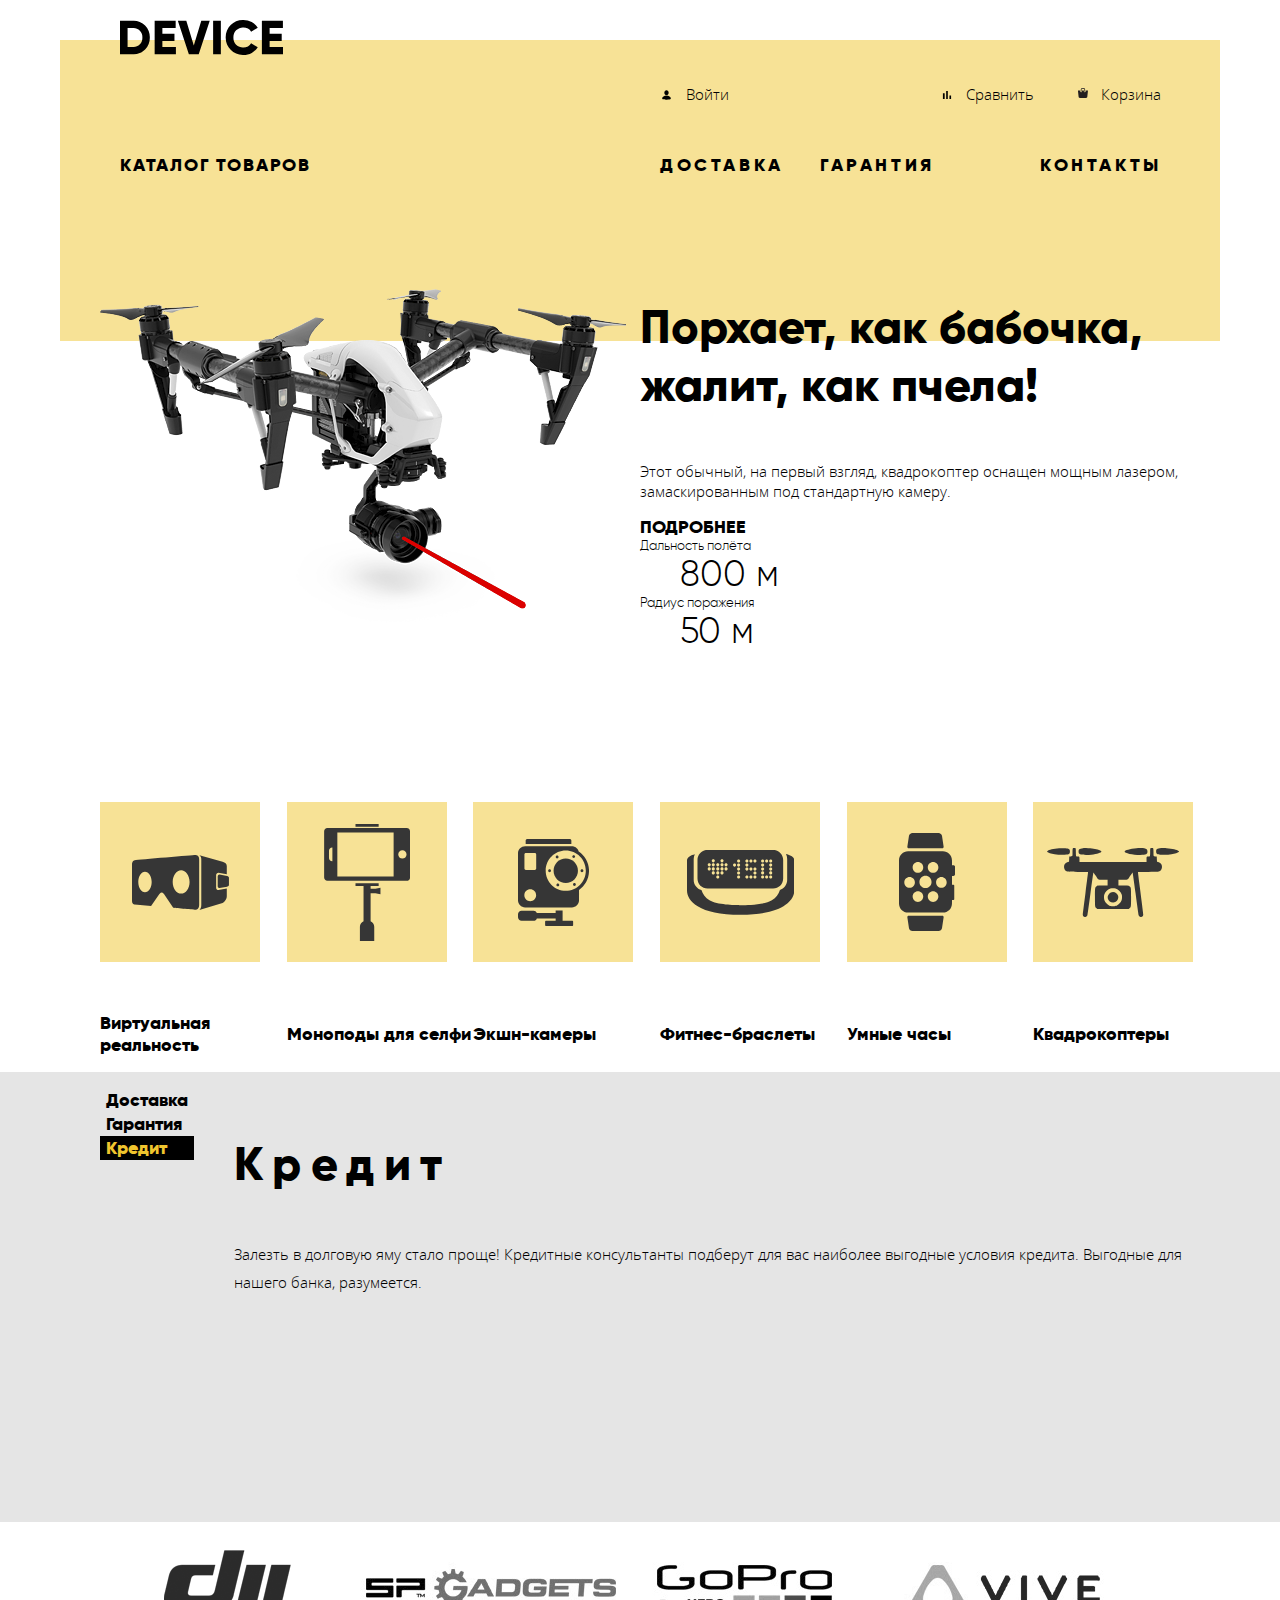
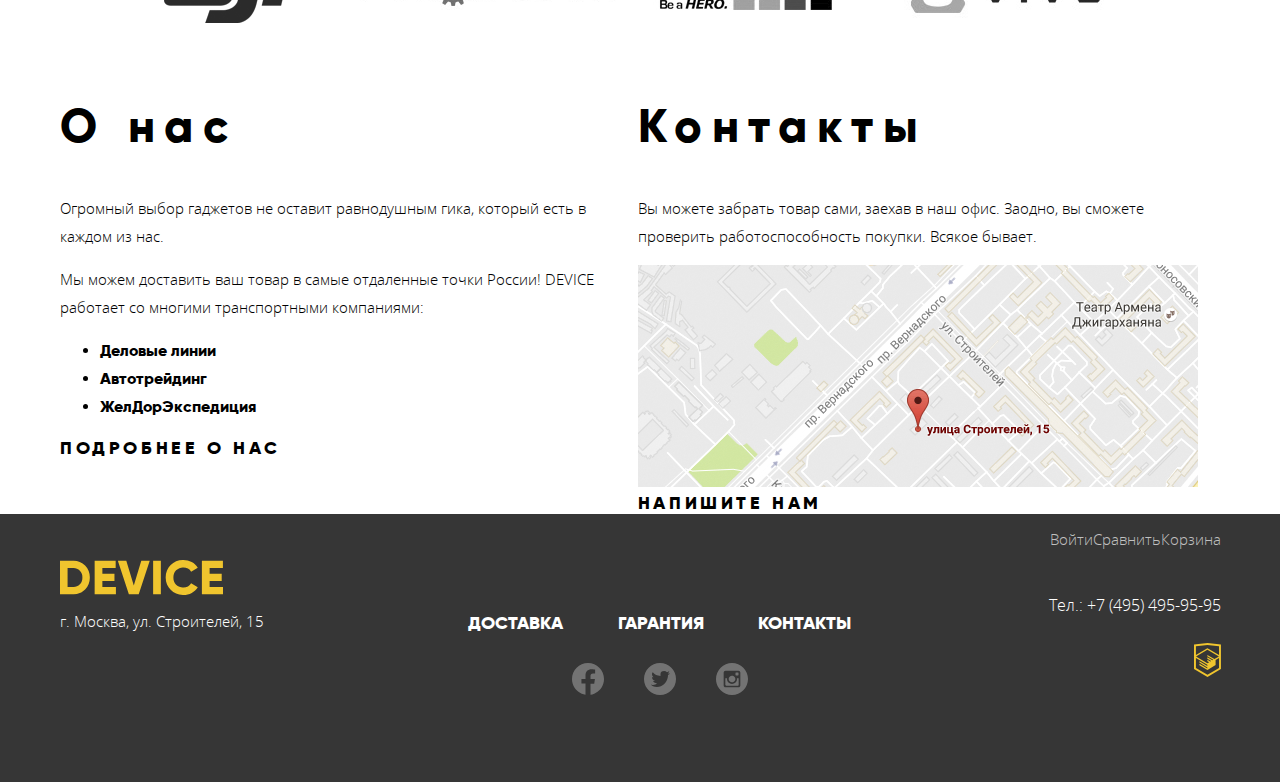
<file: index.html>
<!DOCTYPE html>
<html lang="ru">
<head>
  <meta charset="utf-8">
  <meta content="width=device-width, initial-scale=1" name="viewport">
  <title>
    Интернет-магазин «Девайс»
  </title>
  <link href="css/normalize.css" rel="stylesheet">
  <link href="css/style.css" rel="stylesheet">
</head>
<body class="main-page">

<div class="center-block">
  <header class="main-header">
    <a>
      <img class="main-header__logo" alt="Логотип магазина «Девайс»" src="img/logo_black.svg" width="163" height="35">
    </a>
    <div class="main-header__first-row">
      <div class="search-widget main-header__search">
        <form>
          <!-- Форма поиска -->
        </form>
      </div>
      <ul class="main-header__menu-list menu-list">
        <li class="menu-list__item menu-list__login">
          <a class="menu-list__link" href="">
            Войти
          </a>
        </li>
        <li class="menu-list__item">
          <a class="menu-list__link menu-list__exit-link"></a>
        </li>
        <li class="menu-list__item menu-list__compare">
          <a class="menu-list__link" href="">
            Сравнить
          </a>
        </li>
        <li class="menu-list__item menu-list__cart">
          <a class="menu-list__link" href="">
            Корзина
          </a>
        </li>
      </ul>
    </div>
    <nav class="main-header__nav">
      <h2 class="visually-hidden">
        Страницы сайта
      </h2>
      <ul class="main-header__links">
        <li class="main-header__nav-item main-header__catalog">
          <a class="main-header__link" href="catalog.html">
            Каталог товаров
          </a>
          <ul class="main-header__catalog-links catalog-links visually-hidden">
            <li class="catalog-links__item">
              <a class="catalog-links__link" href="">
                Виртуальная реальность
              </a>
            </li>
            <li class="catalog-links__item">
              <a class="catalog-links__link" href="">
                Фитнес-браслеты
              </a>
            </li>
            <li class="catalog-links__item">
              <a class="catalog-links__link" href="">
                Квадрокоптер
              </a>
            </li>
            <li class="catalog-links__item">
              <a class="catalog-links__link" href="">
                Моноподы для селфи
              </a>
            </li>
            <li class="catalog-links__item">
              <a class="catalog-links__link" href="">
                Умные часы
              </a>
            </li>
            <li class="catalog-links__item">
              <a class="catalog-links__link" href="">
                Экшн-камеры
              </a>
            </li>
          </ul>
        </li>
        <li class="main-header__nav-item">
          <a class="main-header__link" href="">
            Доставка
          </a>
        </li>
        <li class="main-header__nav-item">
          <a class="main-header__link" href="">
            Гарантия
          </a>
        </li>
        <li class="main-header__nav-item">
          <a class="main-header__link" href="">
            Контакты
          </a>
        </li>
      </ul>
    </nav>
  </header>
</div>

<main class="main-content">
  <h1 class="visually-hidden">
    Интернет-магазин «Девайс», главная страница
  </h1>
  <div class="center-block">
    <section class="main-content__featured featured">
      <h2 class="visually-hidden">
        Товары первого плана
      </h2>
      <ul class="featured-slider">
        <li class="featured-slider__item visually-hidden">
          <img alt="Длинная палка для селфи" src="img/slider-1%201.png" height="486" width="384">
          <p class="featured-slider__promo">
            Делай селфи, как Бен Стиллер!
          </p>
          <p class="featured-slider__feature">
            Самая длинная палка для селфи доступна в нашем магазине.
            Восемь (Восемь, Карл!) метров длиной и весом всего 5 килограмм.
          </p>
          <a class="featured-slider__link" href="">
            Подробнее
          </a>
          <dl>
            <dt class="featured-slider__parameter">
              Длина палки
            </dt>
            <dd class="featured-slider__parameter-value">
              8,5 м
            </dd>
            <dt class="featured-slider__parameter">
              Вес палки
            </dt>
            <dd class="featured-slider__parameter-value">
              5 кг
            </dd>
            <dt class="featured-slider__parameter">
              Материал
            </dt>
            <dd class="featured-slider__parameter-value">
              Карбон
            </dd>
          </dl>
        </li>
        <li class="featured-slider__item visually-hidden">
          <img alt="Мотивирующий фитнес-браслет" src="img/slider-2%201.png" width="345" height="483">
          <p class="featured-slider__promo">
            Худеем правильно!
          </p>
          <p class="featured-slider__feature">
            Мотивирующие фитнес-браслеты помогут найти в себе силы
            не пропускать занятия и соблюдать диету.
          </p>
          <a class="featured-slider__link" href="">
            Подробнее
          </a>
          <dl>
            <dt class="featured-slider__parameter">
              Без подзарядки
            </dt>
            <dd class="featured-slider__parameter-value">
              48 часов
            </dd>
          </dl>
        </li>
        <li class="featured-slider__item">
          <img class="featured-slider__image" alt="Боевой лазерный дрон" src="img/slider-3%201.png" height="334" width="526">
          <div class="featured-slider__data">
            <p class="featured-slider__promo">
              Порхает, как бабочка, жалит, как пчела!
            </p>
            <p class="featured-slider__feature">
              Этот обычный, на первый взгляд, квадрокоптер оснащен
              мощным лазером, замаскированным под стандартную камеру.
            </p>
            <a class="featured-slider__link" href="">
              Подробнее
            </a>
            <dl>
              <dt class="featured-slider__parameter">
                Дальность полёта
              </dt>
              <dd class="featured-slider__parameter-value">
                800 м
              </dd>
              <dt class="featured-slider__parameter">
                Радиус поражения
              </dt>
              <dd class="featured-slider__parameter-value">
                50 м
              </dd>
            </dl>
          </div>
        </li>
      </ul>
    </section>
    <section class="main-content__categories">
      <h2 class="visually-hidden">
        Категории товаров
      </h2>
      <ul class="product-categories">
        <li class="product-categories__item product-categories__vr">
          <a class="product-categories__link" href="">
            Виртуальная реальность
          </a>
        </li>
        <li class="product-categories__item product-categories__selfie">
          <a class="product-categories__link" href="">
            Моноподы для селфи
          </a>
        </li>
        <li class="product-categories__item product-categories__camera">
          <a class="product-categories__link" href="">
            Экшн-камеры
          </a>
        </li>
        <li class="product-categories__item product-categories__fitness">
          <a class="product-categories__link" href="">
            Фитнес-браслеты
          </a>
        </li>
        <li class="product-categories__item product-categories__watch">
          <a class="product-categories__link" href="">
            Умные часы
          </a>
        </li>
        <li class="product-categories__item product-categories__copter">
          <a class="product-categories__link" href="">
            Квадрокоптеры
          </a>
        </li>
      </ul>
    </section>
  </div>
  <section class="main-content__services services">
    <div class="center-block">
      <h2 class="visually-hidden">
        Услуги
      </h2>
      <div class="services-block">
        <!-- Блок управления -->
        <ul class="services__control-buttons">
          <li class="services__control-item">
            <button class="services__control-button" type="button">
              Доставка
            </button>
          </li>
          <li class="services__control-item">
            <button class="services__control-button" type="button">
              Гарантия
            </button>
          </li>
          <li class="services__control-item services__control-item_selected">
            <button class="services__control-button" type="button">
              Кредит
            </button>
          </li>
        </ul>
        <!-- Слайдер -->
        <ul class="services-slider">
          <li class="services-slider__item visually-hidden">
            <h3 class="services-slider__header">
              Доставка
            </h3>
            <p class="services-slider__text">
              Мы с удовольствием доставим ваш товар прямо к вашему
              подъезду совершенно бесплатно! Ведь мы неплохо
              заработаем, поднимая его на ваш этаж.
            </p>
          </li>
          <li class="services-slider__item visually-hidden">
            <h3 class="services-slider__header">
              Гарантия
            </h3>
            <p class="services-slider__text">
              Если из-за возгорания купленного у нас товара у вас сгорит дом —
              не переживайте, мы выдадим вам новый.
              Товар, не дом, конечно же.
            </p>
          </li>
          <li class="services-slider__item">
            <h3 class="services-slider__header">
              Кредит
            </h3>
            <p class="services-slider__text">
              Залезть в долговую яму стало проще! Кредитные консультанты
              подберут для вас наиболее выгодные
              условия кредита. Выгодные для нашего банка, разумеется.
            </p>
          </li>
        </ul>
      </div>
    </div>
  </section>
  <div class="center-block">
    <section class="main-content__brands">
      <h2 class="visually-hidden">
        Производители
      </h2>
      <ul class="brand-list">
        <li class="brand-list__item">
          <a class="brand-list__link" href="">
            <img class="brand-list__img" alt="Логотип DJI" src="img/logo-1.png" height="100" width="260">
          </a>
        </li>
        <li class="brand-list__item">
          <a class="brand-list__link" href="">
            <img class="brand-list__img" alt="Логотип SP-Gadgets" src="img/logo-2.png" width="260" height="100">
          </a>
        </li>
        <li class="brand-list__item">
          <a class="brand-list__link" href="">
            <img class="brand-list__img" alt="Логотип GoPro" src="img/logo-3.png" height="100" width="260">
          </a>
        </li>
        <li class="brand-list__item">
          <a class="brand-list__link" href="">
            <img class="brand-list__img" alt="Логотип Vive" src="img/logo-4.png" width="260" height="100">
          </a>
        </li>
      </ul>
    </section>

    <div class="index-columns">
      <section class="main-content__about about">
        <h2 class="about__header">
          О нас
        </h2>
        <p class="about__text">
          Огромный выбор гаджетов не оставит равнодушным гика,
          который есть в каждом из нас.
        </p>
        <p class="about__text">
          Мы можем доставить ваш товар в самые отдаленные точки
          России! DEVICE работает со многими транспортными компаниями:
        </p>
        <ul class="about__partner-list partner-list">
          <li class="partner-list__item">
            Деловые линии
          </li>
          <li class="partner-list__item">
            Автотрейдинг
          </li>
          <li class="partner-list__item">
            ЖелДорЭкспедиция
          </li>
        </ul>
        <a class="about__link" href="">
          Подробнее о нас
        </a>
      </section>
      <section class="main-content__contacts contacts">
        <h2 class="contacts__header">
          Контакты
        </h2>
        <p class="contacts__text">
          Вы можете забрать товар сами, заехав в наш офис. Заодно, вы сможете
          проверить работоспособность покупки. Всякое бывает.
        </p>
        <a class="contacts__link" href="">
          <img alt="Адрес: улица строителей, 15" src="img/map%201.jpg" width="560" height="222">
        </a>
        <a class="contacts__link" href="">
          Напишите нам
        </a>
      </section>
    </div>
  </div>
</main>

<footer class="main-footer">
  <div class="center-block">
    <a class="main-footer__logo-link">
      <img class="main-footer__logo" alt="Логотип магазина «Девайс»" src="img/logo_yellow.svg" height="35" width="163">
    </a>

    <p class="main-footer__adress">
      г. Москва, ул. Строителей, 15
    </p>
    <ul class="main-footer__menu-list menu-list">
      <li class="menu-list__item">
        <a class="menu-list__menu-link" href="">
          Войти
        </a>
      </li>
      <li class="menu-list__item">
        <a class="menu-list__menu-link" href="">
          Сравнить
        </a>
      </li>
      <li class="menu-list__item">
        <a class="menu-list__menu-link" href="">
          Корзина
        </a>
      </li>
    </ul>
    <nav class="main-footer__nav">
      <ul class="main-footer__links">
        <li>
          <a class="main-footer__nav-link" href="">
            Доставка
          </a>
        </li>
        <li>
          <a class="main-footer__nav-link" href="">
            Гарантия
          </a>
        </li>
        <li>
          <a class="main-footer__nav-link" href="">
            Контакты
          </a>
        </li>
      </ul>
    </nav>
    <a class="main-footer__link main-footer__tel" href="tel:+74954959595">
      Тел.: +7 (495) 495-95-95
    </a>
    <ul class="main-footer__social social">
      <li class="social__item">
        <a class="social__link" href="">
          <img class="social__svg" src="img/simple-icons_facebook.svg" width="32" height="32" alt="Facebook">
        </a>
      </li>
      <li class="social__item">
        <a class="social__link" href="">
          <img class="social__svg" src="img/icon_witter.svg" width="32" height="32" alt="Twitter">
        </a>
      </li>
      <li class="social__item">
        <a class="social__link" href="">
          <img class="social__svg" src="img/icon_instagram.svg" width="32" height="32" alt="Instagram">
        </a>
      </li>
    </ul>
    <p class="main-footer__academy-logo-wrapper">
      <a href="https://htmlacademy.ru/intensive/htmlcss">
        <img class="main-footer__academy-logo" src="img/logo-html.svg" width="27" height="34" alt="HTML Academy">
      </a>
    </p>
  </div>
</footer>
</body>
</html>
</file>
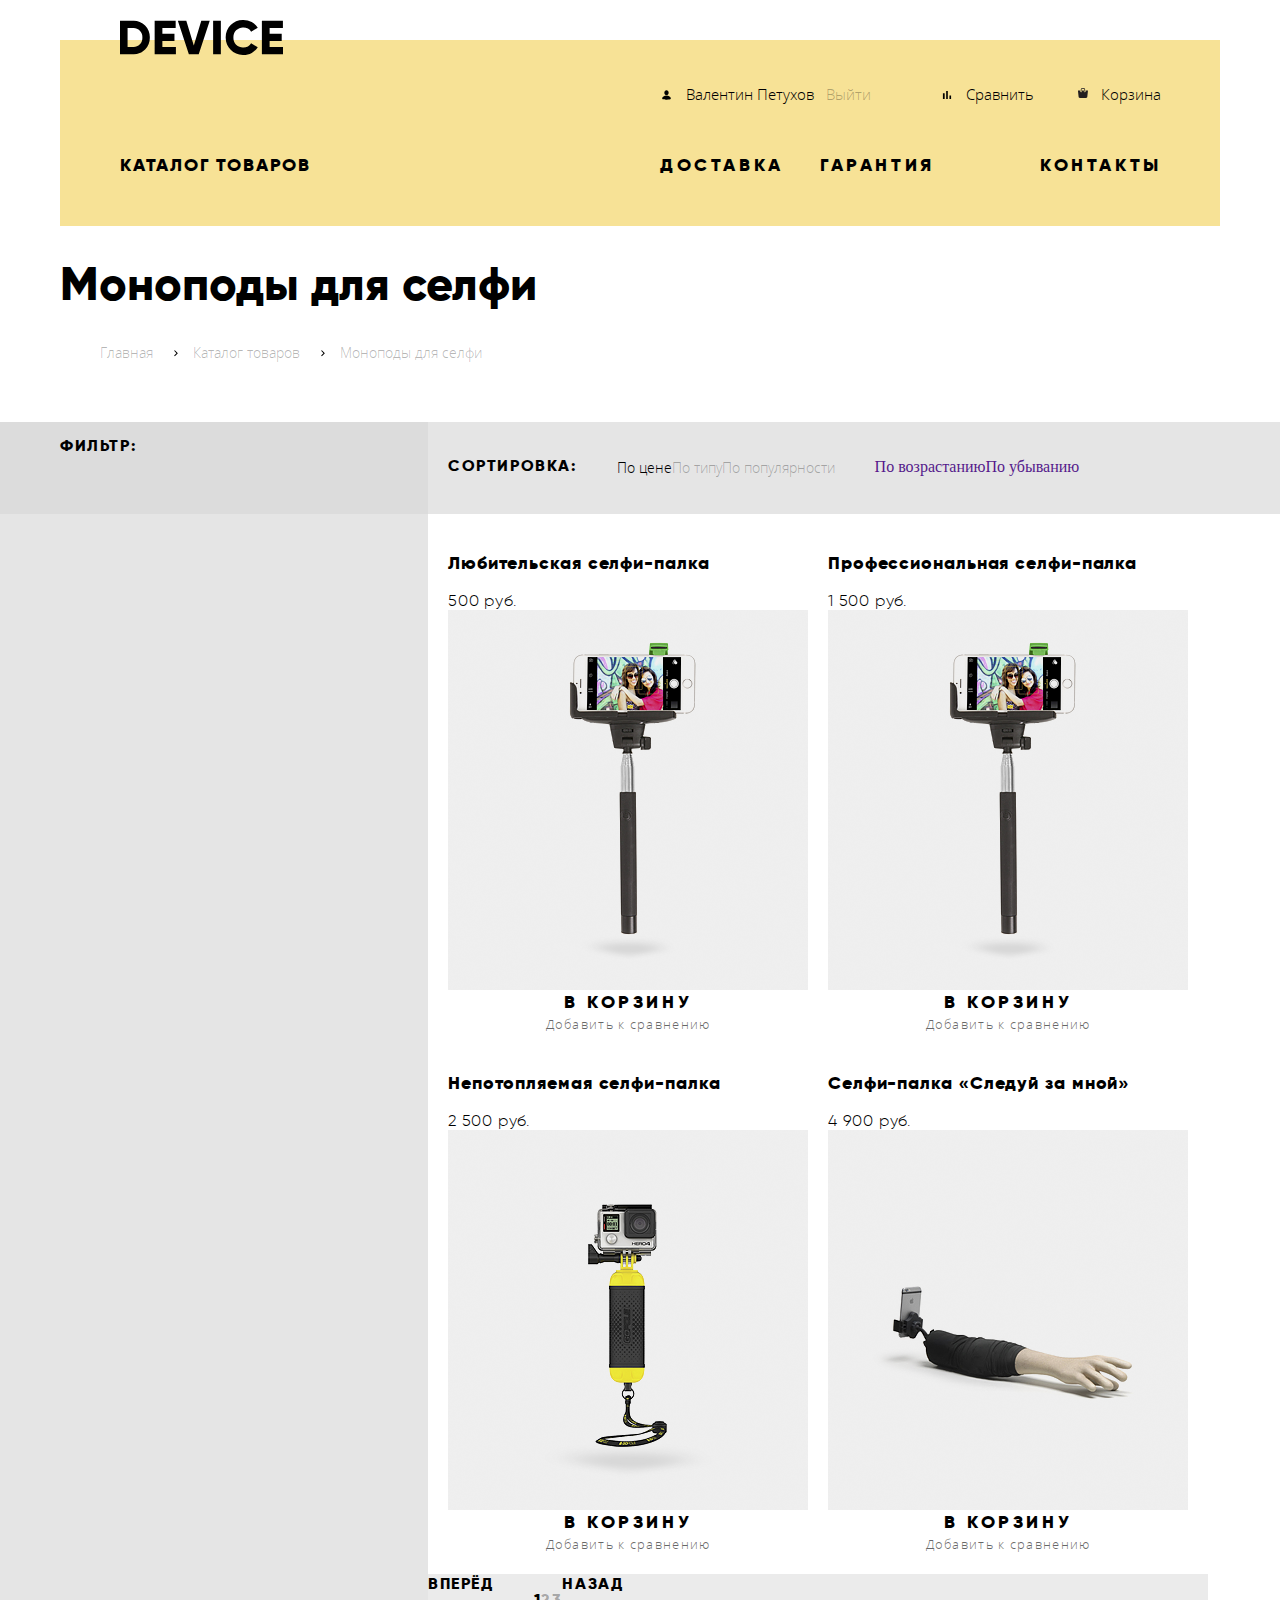
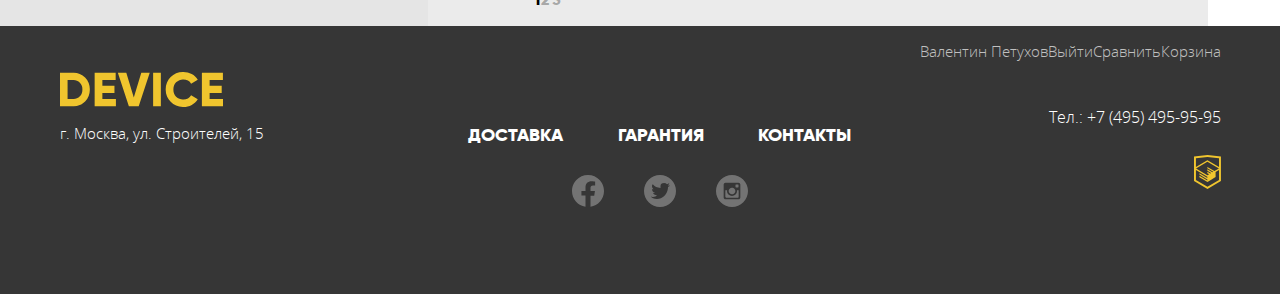
<file: catalog.html>
<!DOCTYPE html>
<html lang="en">
<head>
  <meta charset="UTF-8">
  <title>
    Каталог товаров
  </title>
  <link href="css/normalize.css" rel="stylesheet">
  <link href="css/style.css" rel="stylesheet">
</head>
<body>

<div class="center-block">
  <header class="main-header">
    <a href="index.html">
      <img class="main-header__logo" alt="Логотип магазина «Девайс»" src="img/logo_black.svg" width="163" height="35">
    </a>
    <div class="main-header__first-row">
      <div class="search-widget main-header__search">
        <form>
          <!-- Форма поиска -->
        </form>
      </div>
      <ul class="main-header__menu-list menu-list">
        <li class="menu-list__item">
          <a class="menu-list__link menu-list__login" href="">
            Валентин Петухов
          </a>
        </li>
        <li class="menu-list__item">
          <a class="menu-list__link menu-list__exit-link" href="">
            Выйти
          </a>
        </li>
        <li class="menu-list__item menu-list__compare">
          <a class="menu-list__link" href="">
            Сравнить
          </a>
        </li>
        <li class="menu-list__item menu-list__cart">
          <a class="menu-list__link" href="">
            Корзина
          </a>
        </li>
      </ul>
    </div>
    <nav class="main-header__nav">
      <h2 class="visually-hidden">
        Страницы сайта
      </h2>
      <ul class="main-header__links">
        <li class="main-header__nav-item main-header__catalog">
          <a class="main-header__link" href="catalog.html">
            Каталог товаров
          </a>
          <ul class="main-header__catalog-links catalog-links visually-hidden">
            <li class="catalog-links__item">
              <a class="catalog-links__link" href="">
                Виртуальная реальность
              </a>
            </li>
            <li class="catalog-links__item">
              <a class="catalog-links__link" href="">
                Фитнес-браслеты
              </a>
            </li>
            <li class="catalog-links__item">
              <a class="catalog-links__link" href="">
                Квадрокоптер
              </a>
            </li>
            <li class="catalog-links__item">
              <a class="catalog-links__link" href="">
                Моноподы для селфи
              </a>
            </li>
            <li class="catalog-links__item">
              <a class="catalog-links__link" href="">
                Умные часы
              </a>
            </li>
            <li class="catalog-links__item">
              <a class="catalog-links__link" href="">
                Экшн-камеры
              </a>
            </li>
          </ul>
        </li>
        <li class="main-header__nav-item">
          <a class="main-header__link" href="">
            Доставка
          </a>
        </li>
        <li class="main-header__nav-item">
          <a class="main-header__link" href="">
            Гарантия
          </a>
        </li>
        <li class="main-header__nav-item">
          <a class="main-header__link" href="">
            Контакты
          </a>
        </li>
      </ul>
    </nav>
  </header>
</div>

<main class="catalog">
  <div class="center-block">
    <h1 class="catalog__header">
      Моноподы для селфи
    </h1>
    <ul class="breadcrumbs">
      <li class="breadcrumbs__item">
        <a class="breadcrumbs__link breadcrumbs__branch" href="">
          Главная
        </a>
      </li>
      <li class="breadcrumbs__item breadcrumbs__branch">
        <a class="breadcrumbs__link" href="">
          Каталог товаров
        </a>
      </li>
      <li class="breadcrumbs__item">
        <a class="breadcrumbs__link" href="">
          Моноподы для селфи
        </a>
      </li>
    </ul>
  </div>
  <div class="catalog__inner-header">
    <div class="center-block">
      <section class="catalog__filter">
        <h2 class="catalog__filter-caption">
          Фильтр:
        </h2>
        <form>
          <!-- Форма фильтра -->
        </form>
      </section>
      <section class="catalog__filter-options">
        <h2 class="catalog__sort-caption">
          Сортировка:
        </h2>
        <ul class="sort-type-selector">
          <li class="sort-type-selector__item">
            <a class="sort-type-selector__link sort-type-selector__link_selected" href="">
              По цене
            </a>
          </li>
          <li class="sort-type-selector__item">
            <a class="sort-type-selector__link" href="">
              По типу
            </a>
          </li>
          <li class="sort-type-selector__item">
            <a class="sort-type-selector__link" href="">
              По популярности
            </a>
          </li>
        </ul>
        <ul class="sort-dir-selector">
          <li class="sort-dir-selector__item">
            <a href="">
              По возрастанию
            </a>
          </li>
          <li class="sort-dir-selector__item">
            <a href="">
              По убыванию
            </a>
          </li>
        </ul>
      </section>
    </div>
  </div>

  <div class="catalog__wrapper">
    <div class="center-block">
      <div class="catalog__block">
        <div class="catalog__filter-panel">
          <!-- Для поиска -->
        </div>
        <div class="catalog__product-panel">
          <ul class="product-list">
            <li class="product-list__item">
              <h3 class="product-list__caption">
                Любительская селфи-палка
              </h3>
              <span class="product-list__price">
        500 руб.
      </span>
              <img src="img/item-1%201.png" alt="Любительская селфи-палка" width="360" height="380">
              <button class="product-list__to-cart" type="button">
                В корзину
              </button>
              <button class="product-list__to-compare" type="button">
                Добавить к сравнению
              </button>
            </li>
            <li class="product-list__item">
              <h3 class="product-list__caption">
                Профессиональная селфи-палка
              </h3>
              <span class="product-list__price">
        1 500 руб.
      </span>
              <img src="img/item-1%201.png" alt="Профессиональная селфи-палка" height="380" width="360">
              <button class="product-list__to-cart" type="button">
                В корзину
              </button>
              <button class="product-list__to-compare" type="button">
                Добавить к сравнению
              </button>
            </li>
            <li class="product-list__item">
              <h3 class="product-list__caption">
                Непотопляемая селфи-палка
              </h3>
              <span class="product-list__price">
        2 500 руб.
      </span>
              <img src="img/item-3%201.png" alt="Непотопляемая селфи-палка" width="360" height="380">
              <button class="product-list__to-cart" type="button">
                В корзину
              </button>
              <button class="product-list__to-compare" type="button">
                Добавить к сравнению
              </button>
            </li>
            <li class="product-list__item">
              <h3 class="product-list__caption">
                Селфи-палка «Следуй за мной»
              </h3>
              <span class="product-list__price">
        4 900 руб.
      </span>
              <img src="img/item-4%201.png" alt="Селфи-палка «Следуй за мной»" height="380" width="360">
              <button class="product-list__to-cart" type="button">
                В корзину
              </button>
              <button class="product-list__to-compare" type="button">
                Добавить к сравнению
              </button>
            </li>
          </ul>
          <div class="pagination">
            <div class="pagination__nav">
              <a class="pagination__nav-link pagination__nav-next" href="">
                Вперёд
              </a>
            </div>
            <ul class="pagination__list">
              <li class="pagination__item">
                <a class="pagination__link pagination__link_current">
                  1
                </a>
              </li>
              <li class="pagination__item">
                <a class="pagination__link" href="">
                  2
                </a>
              </li>
              <li class="pagination__item">
                <a class="pagination__link" href="">
                  3
                </a>
              </li>
            </ul>
            <div class="pagination__nav">
              <a class="pagination__nav-link pagination__nav-prev" href="">
                Назад
              </a>
            </div>
          </div>
        </div>
      </div>
    </div>
  </div>

</main>

<footer class="main-footer">
  <div class="center-block">
    <a class="main-footer__logo-link">
      <img class="main-footer__logo" alt="Логотип магазина «Девайс»" src="img/logo_yellow.svg" height="35" width="163">
    </a>

    <p class="main-footer__adress">
      г. Москва, ул. Строителей, 15
    </p>
    <ul class="main-footer__menu-list menu-list">
      <li class="menu-list__item">
        <a class="menu-list__menu-link" href="">
          Валентин Петухов
        </a>
      </li>
      <li class="menu-list__item">
        <a class="menu-list__menu-link" href="">
          Выйти
        </a>
      </li>
      <li class="menu-list__item">
        <a class="menu-list__menu-link" href="">
          Сравнить
        </a>
      </li>
      <li class="menu-list__item">
        <a class="menu-list__menu-link" href="">
          Корзина
        </a>
      </li>
    </ul>
    <nav class="main-footer__nav">
      <ul class="main-footer__links">
        <li>
          <a class="main-footer__nav-link" href="">
            Доставка
          </a>
        </li>
        <li>
          <a class="main-footer__nav-link" href="">
            Гарантия
          </a>
        </li>
        <li>
          <a class="main-footer__nav-link" href="">
            Контакты
          </a>
        </li>
      </ul>
    </nav>
    <a class="main-footer__link main-footer__tel" href="tel:+74954959595">
      Тел.: +7 (495) 495-95-95
    </a>
    <ul class="main-footer__social social">
      <li class="social__item">
        <a class="social__link" href="">
          <img class="social__svg" src="img/simple-icons_facebook.svg" width="32" height="32" alt="Facebook">
        </a>
      </li>
      <li class="social__item">
        <a class="social__link" href="">
          <img class="social__svg" src="img/icon_witter.svg" width="32" height="32" alt="Twitter">
        </a>
      </li>
      <li class="social__item">
        <a class="social__link" href="">
          <img class="social__svg" src="img/icon_instagram.svg" width="32" height="32" alt="Instagram">
        </a>
      </li>
    </ul>
    <p class="main-footer__academy-logo-wrapper">
      <a href="https://htmlacademy.ru/intensive/htmlcss">
        <img class="main-footer__academy-logo" src="img/logo-html.svg" width="27" height="34" alt="HTML Academy">
      </a>
    </p>
  </div>
</footer>

</body>
</html>
</file>
<file: css/style.css>
/* Fonts */

@font-face {
  font-family: "Gilroy";
  src: url(../fonts/gilroylight.woff2) format('woff2'), url(../fonts/gilroylight.woff) format('woff');
  font-weight: 400;
  font-style: normal
}

@font-face {
  font-family: "Gilroy";
  src: url(../fonts/gilroyextrabold.woff2) format('woff2'), url(../fonts/gilroyextrabold.woff) format('woff');
  font-weight: 700;
  font-style: normal
}

@font-face {
  font-family: "Open Sans";
  src: url(../fonts/opensanslight.woff2) format('woff2'), url(../fonts/opensanslight.woff) format('woff');
  font-weight: 400;
  font-style: normal
}

@font-face {
  font-family: "Open Sans";
  src: url(../fonts/opensans.woff2) format('woff2'), url(../fonts/opensans.woff) format('woff');
  font-weight: 700;
  font-style: normal
}

:root {
  --gilroy: "Gilroy", Arial, sans-serif;
  --opensans: "Open Sans", Arial, sans-serif;
}

/* Additional normalization */

body {
  margin: 0;
  box-sizing: border-box;
}

*, *::before, *::after {
  box-sizing: inherit;
}

img {
  max-width: 100%;
}

a {
  text-decoration: none;
}

.visually-hidden {
  position: absolute;
  clip: rect(0 0 0 0);
  width: 1px;
  height: 1px;
  margin: -1px;
}

/* Palette */

:root {
  --basic-black: #000000;
  --basic-extra-dark: #363636;
  --basic-dark: #464646;
  --basic-light: #7e7e7e;
  --catalog-gray: #dcdcdc;
  --basic-extra-light: #e5e5e5;
  --basic-white: #ffffff;
  --special-gold: #f0c52e;
  --special-pale: #f7e296;
  --special-vomit: #91c92f;
  --status-wrong: #f6dada;
  --pale-black: rgba(0, 0, 0, 0.6);
  --faint-black: rgba(0, 0, 0, 0.3);
  --pale-white: rgba(255, 255, 255, 0.7);
  --faint-white: rgba(255, 255, 255, 0.3);
  --faintest-black: rgba(255, 255, 255, 0.1);
  --nav-basic-gray: #ebebeb;
  --nav-focus-gray: #d9d9d9;
}

/* Shared styles */

.menu-list {
  font-family: var(--opensans);
  font-size: 15px;
  line-height: 20px;
  list-style: none;
}

.main-footer__academy-logo:hover,
.main-header__logo:hover,
.main-footer__logo:hover {
  opacity: 0.6;
}

.main-footer__academy-logo:active,
.main-header__logo:active,
.main-footer__logo:active {
  opacity: 0.3;
}

/* Header */

.main-header {
  background: linear-gradient(to bottom, var(--basic-white) 40px, var(--special-pale) 40px);
  min-height: 226px;
  margin: 0px;
  padding: 0px;
}

.main-header__logo {
  margin-left: 60px;
  margin-top: 20px;
}

.main-header__links {
  color: var(--basic-black);
  font-family: var(--gilroy);
  text-transform: uppercase;
  font-weight: 700;
  list-style: none;
  font-size: 18px;
  line-height: 22px;
  letter-spacing: 0.2em;
}

.main-header__catalog {
  letter-spacing: 0.1em;
}

.main-header__catalog-links {
  font-family: var(--opensans);
  text-transform: none;
  font-weight: 400;
  list-style: none;
  font-size: 15px;
  line-height: 20px;
}

.menu-list__link,
.catalog-links__link,
.main-header__link {
  color: var(--basic-black);
}

.menu-list__link:hover,
.catalog-links__link:hover,
.main-header__link:hover {
  color: var(--pale-black);
}

.menu-list__link:active,
.catalog-links__link:active,
.main-header__link:active {
  color: var(--faint-black);
}

.menu-list__exit-link {
  color: var(--faint-black);
}

/* Footer */

.main-footer {
  background-color: var(--basic-extra-dark);
}

.main-footer__adress {
  font-size: 15px;
  line-height: 20px;
  font-family: var(--opensans);
  color: var(--basic-white);
}

.main-footer__link {
  color: var(--basic-white);
  font-family: var(--opensans);
}

.menu-list__menu-link {
  color: var(--pale-white);
}

.menu-list__menu-link:hover {
  color: var(--basic-white);
}

.menu-list__menu-link:active {
  color: var(--faint-white);
}

.main-footer__nav-link {
  color: var(--basic-white);
  font-family: var(--gilroy);
  text-transform: uppercase;
  font-weight: 700;
  list-style: none;
  font-size: 18px;
  line-height: 22px;
}

.main-footer__nav-link:hover {
  color: var(--pale-white);
}

.main-footer__nav-link:active {
  color: var(--faint-white);
}

.social {
  list-style: none;
}

.main-footer__nav {
  list-style: none;
}

.social__svg {
  opacity: 0.3;
}

.social__svg:hover {
  opacity: 0.6;
}

.social__svg:active {
  opacity: 0.1;
}

/* Main page */

.main-content {
  background-color: var(--basic-white);
}

/* Featured section */

.featured-slider {
  list-style: none;
}

.featured-slider__promo {
  font-family: var(--gilroy);
  font-weight: 700;
  font-size: 47px;
  line-height: 58px;
}

.featured-slider__feature {
  font-family: var(--opensans);
  font-weight: 400;
  font-size: 15px;
  line-height: 20px;
}

.featured-slider__link {
  color: var(--basic-black);
  font-family: var(--gilroy);
  font-weight: 700;
  font-size: 18px;
  line-height: 22px;
  text-transform: uppercase;
}

.featured-slider__link:hover {
  color: var(--pale-black);
}

.featured-slider__link:active {
  color: var(--faint-black);
}

.featured-slider__parameter-value {
  font-family: var(--gilroy);
  font-size: 36px;
  line-height: 42px;
}

.featured-slider__parameter {
  font-family: var(--gilroy);
  font-size: 13px;
  line-height: 15px;
}

/* Categories section */

.product-categories__item {
  list-style: none;
  font-family: var(--gilroy);
  font-size: 18px;
  line-height: 22px;
}

.product-categories__link {
  color: var(--basic-black);
  font-family: var(--gilroy);
  font-weight: 700;
  font-size: 18px;
  line-height: 22px;
}

.product-categories__link:hover {
  color: var(--pale-black);
}

.product-categories__link:active {
  color: var(--faint-black);
}

/* Services section */

.main-content__services {
  background-color: var(--basic-extra-light);
  min-height: 450px;
}

.services__control-buttons {
  list-style: none;
}

.services__control-button {
  color: inherit;
  background-color: inherit;
  font-family: var(--gilroy);
  font-weight: 700;
  border-style: none;
  font-size: 18px;
  line-height: 22px;
  width: 100%;
  text-align: left;
  cursor: pointer;
}

.services__control-item {
  color: var(--basic-black);
  list-style: none;
}

.services__control-item_selected {
  color: var(--special-gold);
  background-color: var(--basic-black);
}

.services-slider {
  list-style: none;
}

.services-slider__header {
  font-family: var(--gilroy);
  font-weight: 700;
  font-size: 47px;
  line-height: 58px;
  letter-spacing: 0.2em;
}

.services-slider__text {
  font-family: var(--opensans);
  font-size: 15px;
  line-height: 28px;
}

/* Brands section */

.brand-list__item {
  list-style: none;
}

.brand-list__img {
  filter: grayscale(100%);
}

.brand-list__img:hover {
  filter: none;
}

/* About section */

.about__header {
  font-family: var(--gilroy);
  font-weight: 700;
  font-size: 47px;
  line-height: 58px;
  letter-spacing: 0.2em;
}

.about__text {
  font-family: var(--opensans);
  font-size: 15px;
  line-height: 28px;
}

.about__link {
  color: inherit;
  font-family: var(--gilroy);
  font-weight: 700;
  font-size: 18px;
  line-height: 22px;
  letter-spacing: 0.2em;
  text-transform: uppercase;
}

.partner-list__item {
  font-family: var(--gilroy);
  font-weight: 700;
  font-size: 16px;
  line-height: 28px;
}

/* Contacts section */

.contacts__header {
  font-family: var(--gilroy);
  font-weight: 700;
  font-size: 47px;
  line-height: 58px;
  letter-spacing: 0.2em;
}

.contacts__text {
  font-family: var(--opensans);
  font-size: 15px;
  line-height: 28px;
}

.contacts__link {
  color: inherit;
  font-family: var(--gilroy);
  font-weight: 700;
  font-size: 18px;
  line-height: 22px;
  letter-spacing: 0.2em;
  text-transform: uppercase;
}

/* Catalog */

.catalog__header {
  font-family: var(--gilroy);
  font-size: 47px;
  font-weight: 700;
}

.breadcrumbs {
  display: flex;
  margin-bottom: 60px;
}

.breadcrumbs__branch {
  position: relative;
}

.breadcrumbs__branch {
  margin-right: 40px;
}

.breadcrumbs__branch::after {
  position:absolute;
  content: "";
  width: 13px;
  height: 12px;
  background-repeat: no-repeat;
  bottom: 3px;
  right: -30px;
  background-image: url("../img/icon_arrow_nav.svg");

}

.breadcrumbs__link {
  font-family: var(--opensans);
  font-size: 14px;
  line-height: 19px;
  color: var(--faint-black);
}

.breadcrumbs__link:hover {
  color: var(--pale-black);
}

.breadcrumbs__link:active {
  color: var(--faintest-black);
}

.breadcrumbs__item {
  list-style: none;
}

.catalog__filter-caption,
.catalog__sort-caption {
  font-family: var(--gilroy);
  font-size: 16px;
  line-height: 20px;
  font-weight: 700;
  letter-spacing: 0.1em;
  text-transform: uppercase;

}

.sort-type-selector__link {
  color: var(--faint-black);
  font-family: var(--opensans);
  font-size: 14px;
  line-height: 19px;
}

.sort-type-selector__link:hover {
  color: var(--pale-black);
}

.sort-type-selector__link:active {
  color: var(--basic-black);
}

.sort-type-selector__link_selected {
  color: var(--basic-black);
}

.sort-type-selector__item {
  list-style: none;
}

.sort-dir-selector__item {
  list-style: none;
}

.product-list__caption {
  font-family: var(--gilroy);
  font-weight: 700;
  font-size: 18px;
  line-height: 22px;
  letter-spacing: 0.05em;
}

.product-list__price {
  font-family: var(--gilroy);
  font-size: 16px;
  line-height: 18px;
  letter-spacing: 0.05em;
}

.product-list__to-cart {
  font-family: var(--gilroy);
  font-size: 18px;
  line-height: 22px;
  letter-spacing: 0.2em;
  font-weight: 700;
  text-transform: uppercase;
  border-style: none;
  background-color: transparent;
}

.product-list__to-cart:active {
  color: var(--pale-black);
}

.product-list__to-compare {
  font-family: var(--opensans);
  font-size: 13px;
  line-height: 18px;
  letter-spacing: 0.1em;
  border-style: none;
  background-color: transparent;
  color: var(--pale-black);
}

.product-list__to-compare:hover {
  color: var(--basic-black);
}

.product-list__to-compare:active {
  color: var(--faint-black);
}

.pagination {
  background-color: var(--nav-basic-gray);
  display: flex;
}

.pagination__nav {
  background-color: var(--nav-basic-gray);
}

.pagination__nav:hover {
  background-color: var(--nav-focus-gray);
}

.pagination__nav-link {
  color: var(--basic-black);
  font-family: var(--gilroy);
  font-size: 16px;
  line-height: 20px;
  letter-spacing: 0.1em;
  text-transform: uppercase;
  font-weight: 700;
}

.pagination__nav-link:active {
  color: var(--faint-black);
}

.pagination__link {
  color: var(--faint-black);
  font-family: var(--gilroy);
  text-transform: uppercase;
  font-size: 16px;
  line-height: 20px;
  letter-spacing: 0.1em;
  font-weight: 700;
}

.pagination__link_current {
  color: var(--basic-black);
}

.pagination__link:hover {
  color: var(--pale-black);
}

.pagination__link:active {
  color: var(--basic-black);
}

.pagination__list {
  display: flex;
  list-style: none;
}

.product-list {
  list-style: none;
}

/* Сетка */

.main-page {
  min-height: 100%;
  display: grid;
  grid-template-rows: min-content 1fr min-content;
}

.center-block {
  width: 1160px;
  padding: 0px 0px;
  margin: 0 auto;
}

.main-header__first-row {
  display: grid;
  grid-template-columns: 440px 186px 1fr;
  margin-top: 25px;

}

.main-header__menu-list {
  grid-column: 3/-1;
  display: grid;
  grid-template-columns: 140px 140px 135px auto;
  margin: 0;
  padding: 0;
}

.menu-list__login {
  position: relative;
}

.menu-list__login::before {
  position:absolute;
  content: "";
  width: 13px;
  height: 12px;
  background-repeat: no-repeat;
  bottom: 4px;
  left: -26px;
  background-image: url("../img/icon_user.svg");
}

.menu-list__compare {
  position: relative;
}

.menu-list__compare::before {
  position:absolute;
  content: "";
  width: 13px;
  height: 12px;
  background-repeat: no-repeat;
  bottom: 4px;
  left: -26px;
  background-image: url("../img/icon_chart.svg");
}

.menu-list__cart {
  position: relative;
}

.menu-list__cart::before {
  position:absolute;
  content: "";
  width: 13px;
  height: 12px;
  background-repeat: no-repeat;
  bottom: 4px;
  left: -23px;
  background-image: url("../img/icon_cart.svg");
}

.main-header__links {
  display: grid;
  grid-template-columns: 60px 540px 160px 220px 180px;
  padding: 0;
  padding-top: 50px;
  margin: 0;
}

.main-header__catalog {
  padding: 0;
  margin: 0;
  grid-column: 2/3;
}

.featured-slider {
  background: linear-gradient(to bottom, var(--special-pale) 115px, var(--basic-white) 115px);
  margin: 0;
  padding: 0;
}
.featured-slider__item {
  margin: 0;
  padding: 25px;
  display: grid;
  grid-template-columns: 1fr 1fr;
  min-height: 460px;
}

.featured-slider__image {
  margin: auto auto;
}

.product-categories {
  display: flex;
  justify-content: space-around;
}

.services-block {
  display: flex;
}

.brand-list {
  display: flex;
}

.index-columns {
  display: flex;
}

.main-footer .center-block {
  display: grid;
  grid-template-columns: 368px 423px 370px;
  grid-template-rows: 46px 36px 31px 69px 35px 51px;
}

.main-footer__logo-link {
  grid-column: 1/3;
  grid-row: 2/3;
}

.main-footer__adress {
  grid-column: 1/3;
  grid-row: 3/4;
}

.main-footer__nav {
  grid-column: 2/3;
  grid-row: 3/4;
}

.main-footer__links {
  display:flex;
  list-style: none;
  justify-content: space-between;
}

.social {
  display:flex;
  grid-column: 2/3;
  grid-row: 4/5;
  justify-self: center;
}

.social__item {
  padding: 20px;
}

.main-footer__tel {
  grid-column: 3/4;
  grid-row: 3/4;
  justify-self: right;
}

.main-footer__academy-logo-wrapper {
  grid-column: 3/4;
  grid-row: 4/5;
  justify-self: right;
}

.main-footer__menu-list {
  display: flex;
  grid-column: 3/4;
  grid-row: 1/2;
  justify-self: right;
}


.product-categories__item {
  display: grid;
  width: 200px;
}

.product-categories__item::before {
  content: "";
  width: 160px;
  height: 160px;
  background-color: var(--special-pale);
  background-repeat: no-repeat;
  background-position: 50% 50%;
  margin-top: 100px;
  margin-bottom: 50px;
}

.product-categories__vr::before {
  background-image: url("../img/popular-1.svg");
}

.product-categories__selfie::before {
  background-image: url("../img/popular-2.svg");
}

.product-categories__camera::before {
  background-image: url("../img/popular-3.svg");
}

.product-categories__fitness::before {
  background-image: url("../img/popular-4.svg");
}

.product-categories__watch::before {
  background-image: url("../img/popular-5.svg");
}

.product-categories__copter::before {
  background-image: url("../img/popular-6.svg");
}

.catalog__inner-header {
  background-image: linear-gradient(to right, var(--catalog-gray) 0, var(--catalog-gray) 30%,
  var(--basic-extra-light) 30%, var(--basic-extra-light) 100%);
}

.catalog__inner-header .center-block {
  display: flex;
}

.catalog__filter {
  width: 368px;
  background-color: var(--catalog-gray);
}

.catalog__filter-options {
  display: flex;
  padding: 20px;
}

.sort-type-selector {
  display: flex;
}

.sort-dir-selector {
  display: flex;
}

.catalog__wrapper {
  background-image: linear-gradient(to right, var(--basic-extra-light) 0, var(--basic-extra-light) 30%,
  var(--basic-white) 30%, var(--basic-white) 100%);
}

.product-list {
  display: grid;
  grid-template-columns: 1fr 1fr;
  margin: 0;
  padding: 20px;
  gap: 20px;
}

.product-list__item {
  display: grid;
}

.catalog__block {
display: flex;
}

.catalog__filter-panel {
  width: 368px;
  background-color: var(--basic-extra-light);
}
</file>
